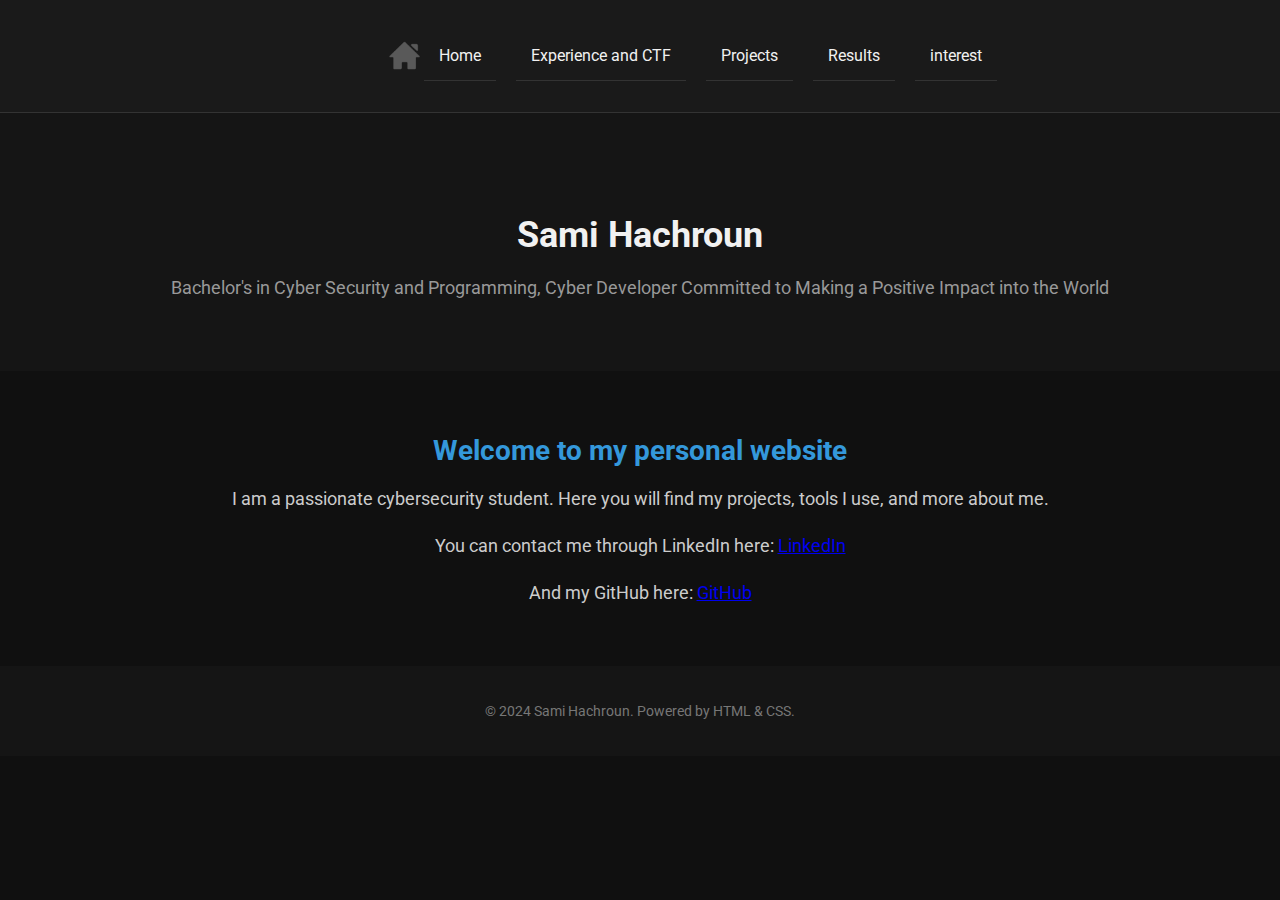
<file: index.html>
<!DOCTYPE html>
<html lang="no">
<head> 
    <meta charset="UTF-8">
    <meta name="viewport" content="width=device-width, initial-scale=1.0">
    <title>Sami Hachroun - Home</title>
    <link href="https://fonts.googleapis.com/css2?family=Roboto:wght@400;700&display=swap" rel="stylesheet">
    <link rel="stylesheet" href="style.css">
</head>
<body>
    <nav>
        <div class="logo">
            <a href="index.html"><img src="hus.png" alt="Home Icon"></a>
        </div>
        <ul>
            <li><a href="index.html">Home</a></li>
            <li><a href="experience.html">Experience and CTF</a></li>
            <li><a href="projects.html">Projects</a></li>
            <li><a href="bio.html">Results</a></li>
            <li><a href="interest.html">interest</a></li>
        </ul>
    </nav>

    <header>
        <h1>Sami Hachroun</h1>
        <p>Bachelor's in Cyber Security and Programming, Cyber Developer Committed to Making a Positive Impact into the World</p>
    </header>

    <section>
        <h2>Welcome to my personal website</h2>
        <p>I am a passionate cybersecurity student. Here you will find my projects, tools I use, and more about me. </p>
        <p>You can contact me through LinkedIn here: <a href="https://www.linkedin.com/in/sami-hachroun-9470ba21b/" target="_blank">LinkedIn</a></p>
        <p>And my GitHub here: <a href="https://github.com/MrFirewall1" target="_blank">GitHub</a></p>
        
        
    </section>



    <footer>
        <p>&copy; 2024 Sami Hachroun. Powered by HTML & CSS.</p>
    </footer>
</body>
</html>
</file>
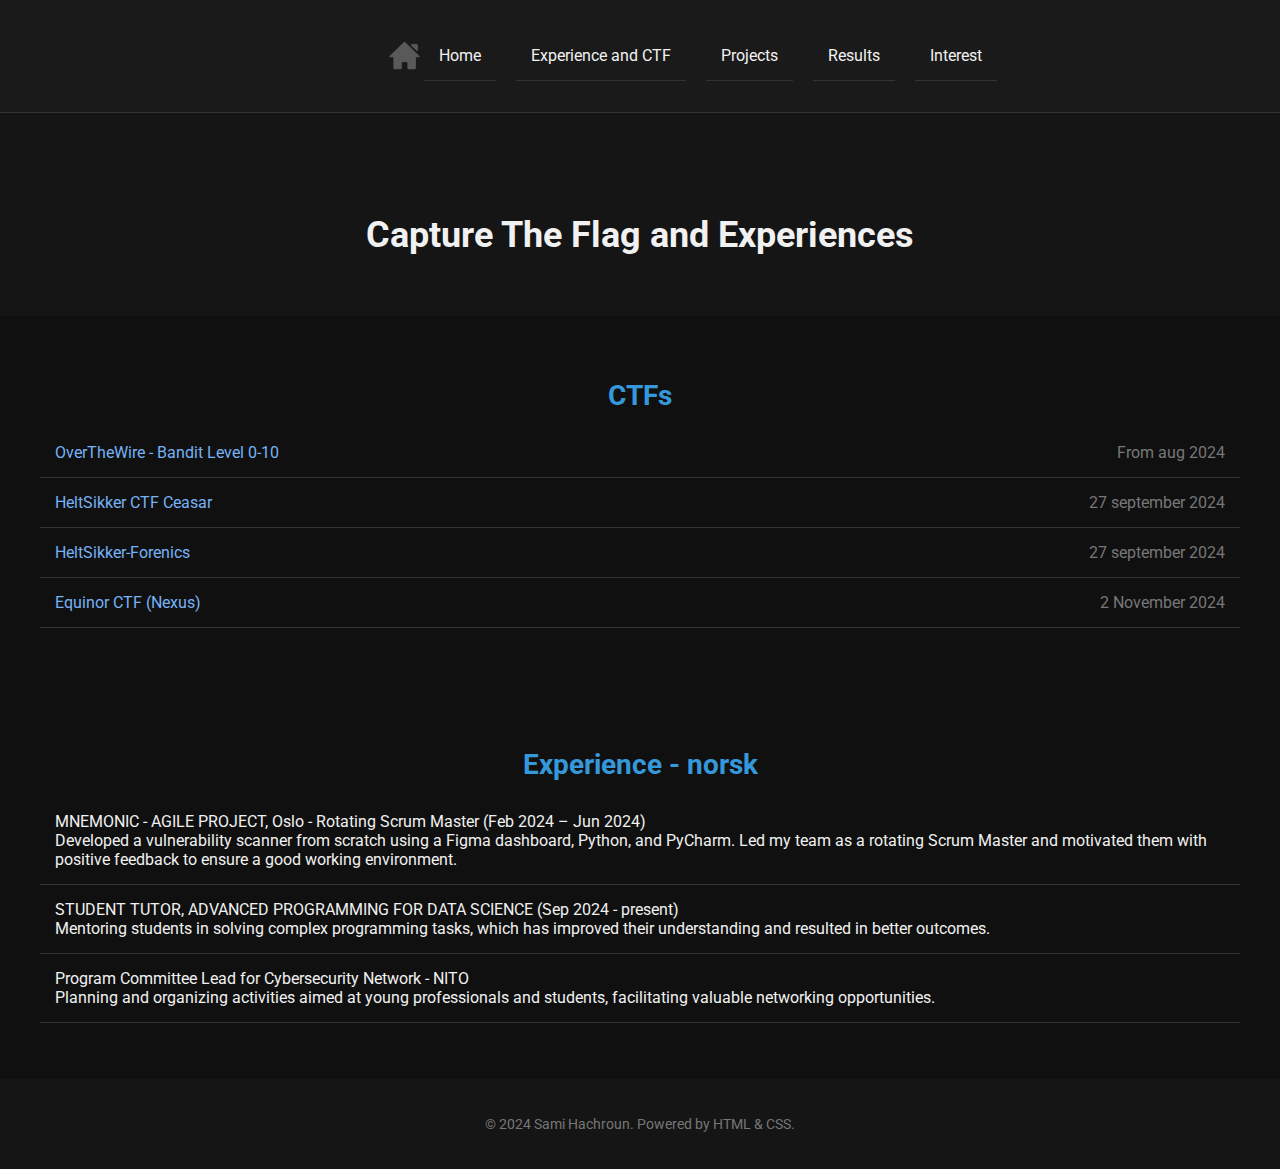
<file: experience.html>
<!DOCTYPE html>
<html lang="no">
<head>
    <meta charset="UTF-8">
    <meta name="viewport" content="width=device-width, initial-scale=1.0">
    <title>Sami Hachroun - CTFs</title>
    <link href="https://fonts.googleapis.com/css2?family=Roboto:wght@400;700&display=swap" rel="stylesheet">
    <link rel="stylesheet" href="style.css">
</head>
<body>
    <nav>
        <div class="logo">
            <a href="index.html"><img src="hus.png" alt="Home Icon"></a>
        </div>
        <ul>
            <li><a href="index.html">Home</a></li>
            <li><a href="experience.html">Experience and CTF</a></li>
            <li><a href="projects.html">Projects</a></li>
            <li><a href="bio.html">Results</a></li>
            <li><a href="interest.html">Interest</a></li>
        </ul>
    </nav>

    <header>
        <h1>Capture The Flag and Experiences</h1>
    </header>

    <section>
        <h2>CTFs</h2>
        <ul>
            <li><a href="#">OverTheWire - Bandit Level 0-10</a><span class="date">From aug 2024</span></li>
            <li><a href="https://github.com/MrFirewall1/Writeups-Heltsikker-ceasar">HeltSikker CTF Ceasar</a><span class="date">27 september 2024</span></li>
            <li><a href="https://github.com/MrFirewall1/HeltSikker-Forenics">HeltSikker-Forenics</a><span class="date">27 september 2024</span></li>
            <li><a href="#">Equinor CTF (Nexus)</a><span class="date">2 November 2024</span></li>
        </ul>
    </section>

    <section>
        <h2>Experience - norsk</h2>
        <ul>
            <li>MNEMONIC - AGILE PROJECT, Oslo - Rotating Scrum Master (Feb 2024 – Jun 2024)<br>
                Developed a vulnerability scanner from scratch using a Figma dashboard, Python, and PyCharm. Led my team as a rotating Scrum Master and motivated them with positive feedback to ensure a good working environment.
            </li>
            <li>STUDENT TUTOR, ADVANCED PROGRAMMING FOR DATA SCIENCE (Sep 2024 - present)<br>
                Mentoring students in solving complex programming tasks, which has improved their understanding and resulted in better outcomes.
            </li>
            <li>Program Committee Lead for Cybersecurity Network - NITO<br>
                Planning and organizing activities aimed at young professionals and students, facilitating valuable networking opportunities.
            </li>
        </ul>
    </section>

    <footer>
        <p>&copy; 2024 Sami Hachroun. Powered by HTML & CSS.</p>
    </footer>
</body>
</html>
</file>
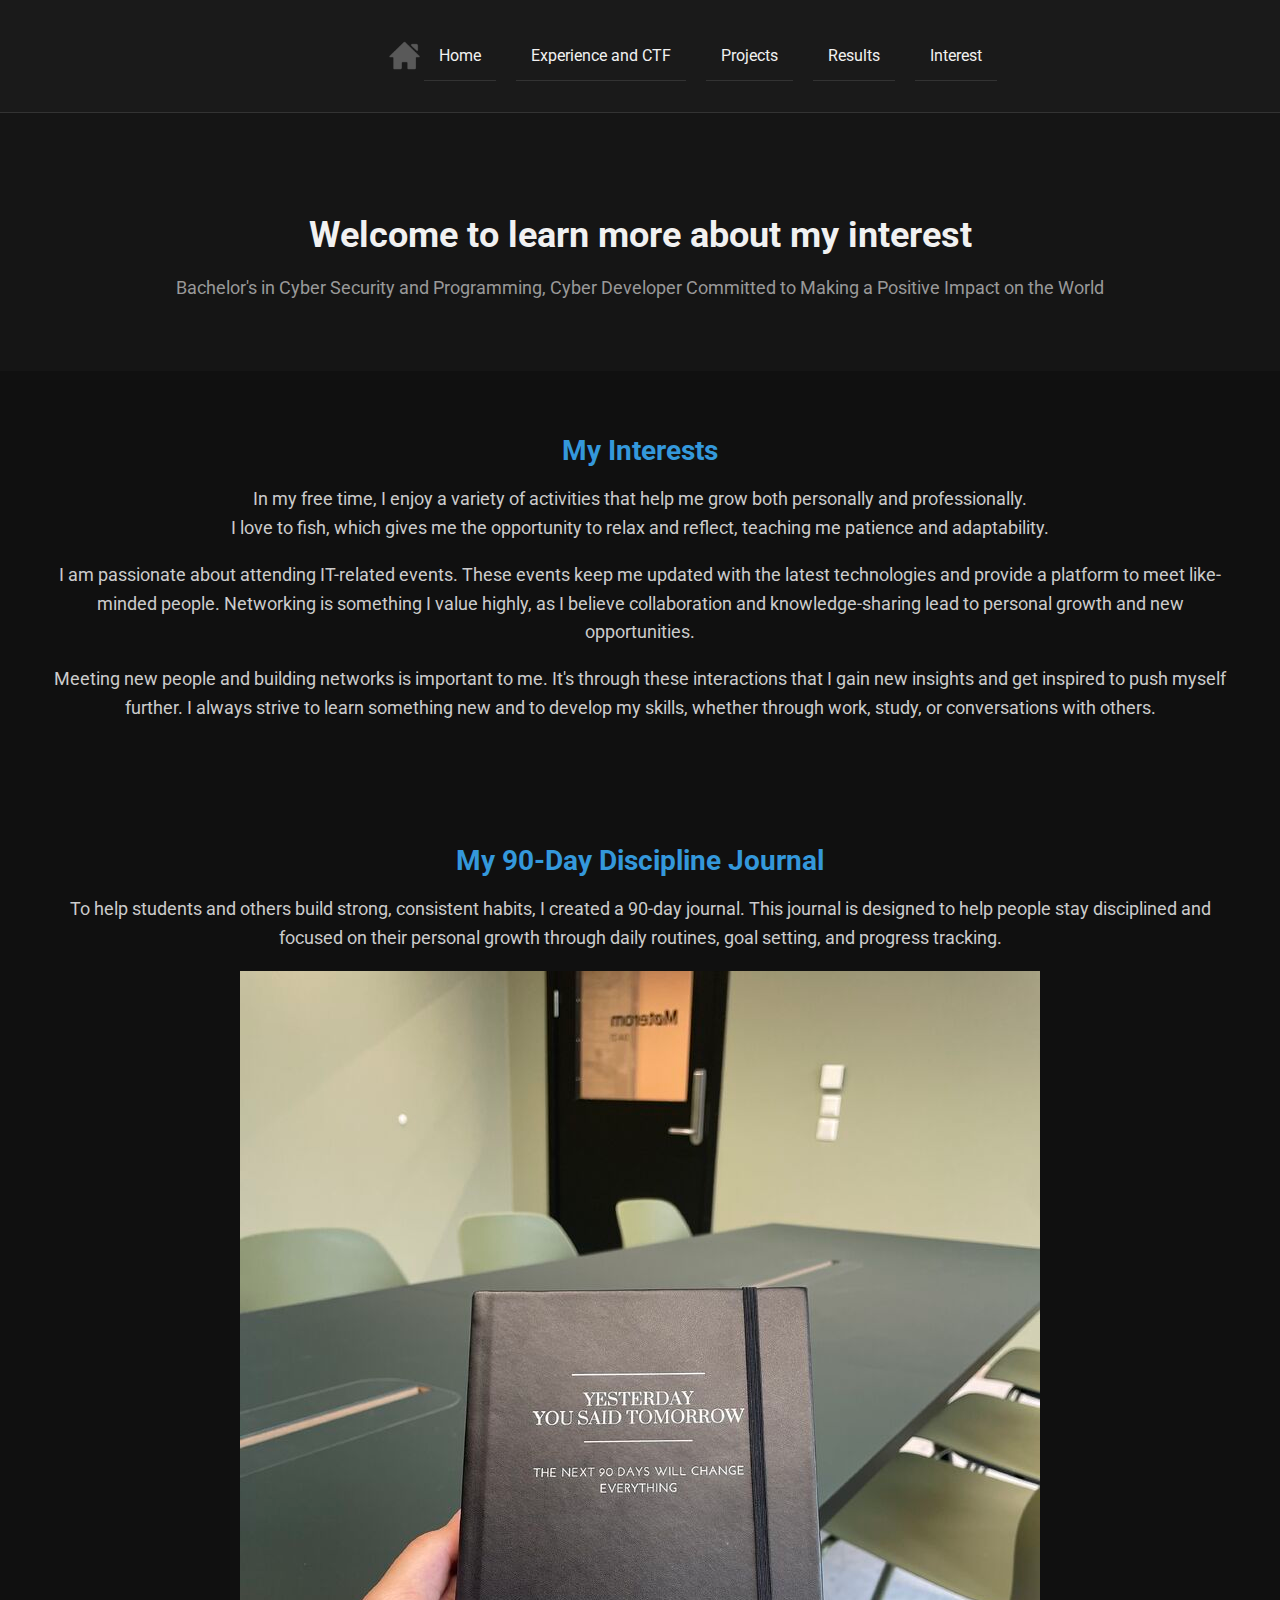
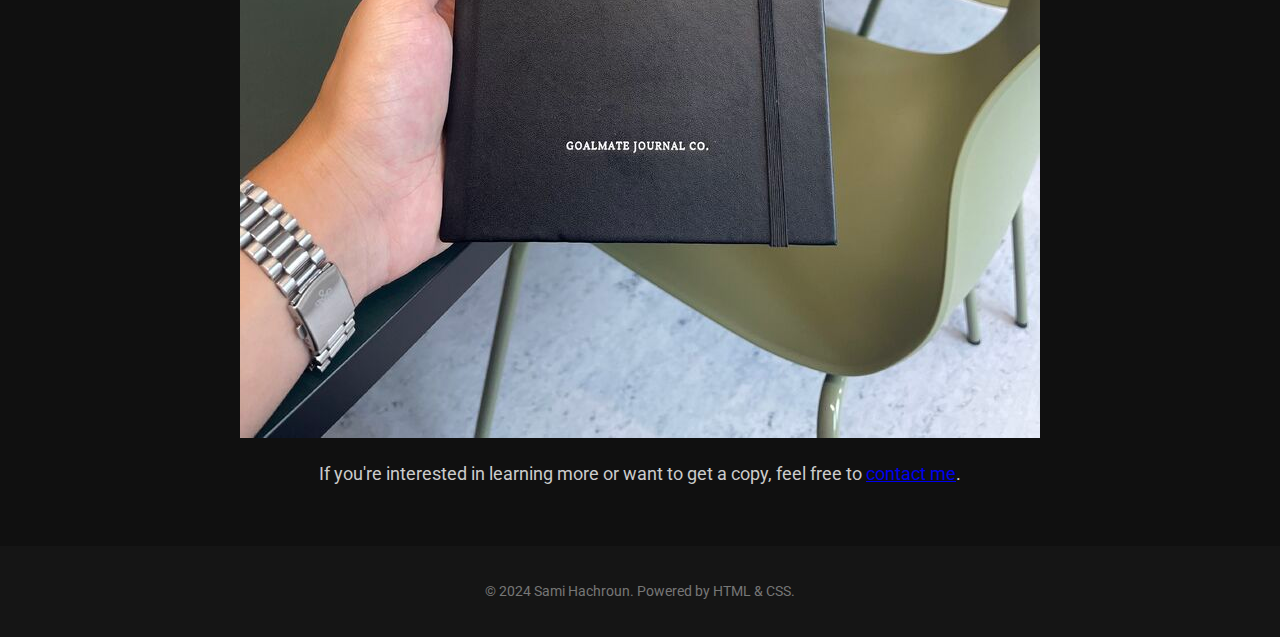
<file: interest.html>
<!DOCTYPE html>
<html lang="no">
<head>
    <meta charset="UTF-8">
    <meta name="viewport" content="width=device-width, initial-scale=1.0">
    <title>Sami Hachroun - Home</title>
    <link href="https://fonts.googleapis.com/css2?family=Roboto:wght@400;700&display=swap" rel="stylesheet">
    <link rel="stylesheet" href="style.css">
</head>
<body>
    <nav>
        <div class="logo">
            <a href="index.html"><img src="hus.png" alt="Home Icon"></a>
        </div>
        <ul>
            <li><a href="index.html">Home</a></li>
            <li><a href="experience.html">Experience and CTF</a></li>
            <li><a href="projects.html">Projects</a></li>
            <li><a href="bio.html">Results</a></li>
            <li><a href="interest.html">Interest</a></li>
        </ul>
    </nav>

    <header>
        <h1>Welcome to learn more about my interest</h1>
        <p>Bachelor's in Cyber Security and Programming, Cyber Developer Committed to Making a Positive Impact on the World</p>
    </header>

   
    <section class="interests-section">
        <h2>My Interests</h2>
        <p>In my free time, I enjoy a variety of activities that help me grow both personally and professionally. <br> 
        I love to fish, which gives me the opportunity to relax and reflect, teaching me patience and adaptability.</p>
        <p>I am passionate about attending IT-related events. These events keep me updated with the latest technologies and provide a platform to meet like-minded people. Networking is something I value highly, as I believe collaboration and knowledge-sharing lead to personal growth and new opportunities.</p>
        <p>Meeting new people and building networks is important to me. It's through these interactions that I gain new insights and get inspired to push myself further. I always strive to learn something new and to develop my skills, whether through work, study, or conversations with others.</p>
    </section>

    <section class="journal-section">
        <h2>My 90-Day Discipline Journal</h2>
        <p>To help students and others build strong, consistent habits, I created a 90-day journal. This journal is designed to help people stay disciplined and focused on their personal growth through daily routines, goal setting, and progress tracking.</p>
        <img src="Bok.jpg" alt="90-Day Discipline Journal" class="journal-image">
        <p>If you're interested in learning more or want to get a copy, feel free to <a href="contact.page.html">contact me</a>.</p>
    </section>

    <footer>
        <p>&copy; 2024 Sami Hachroun. Powered by HTML & CSS.</p>
    </footer>
</body>
</html>
</file>
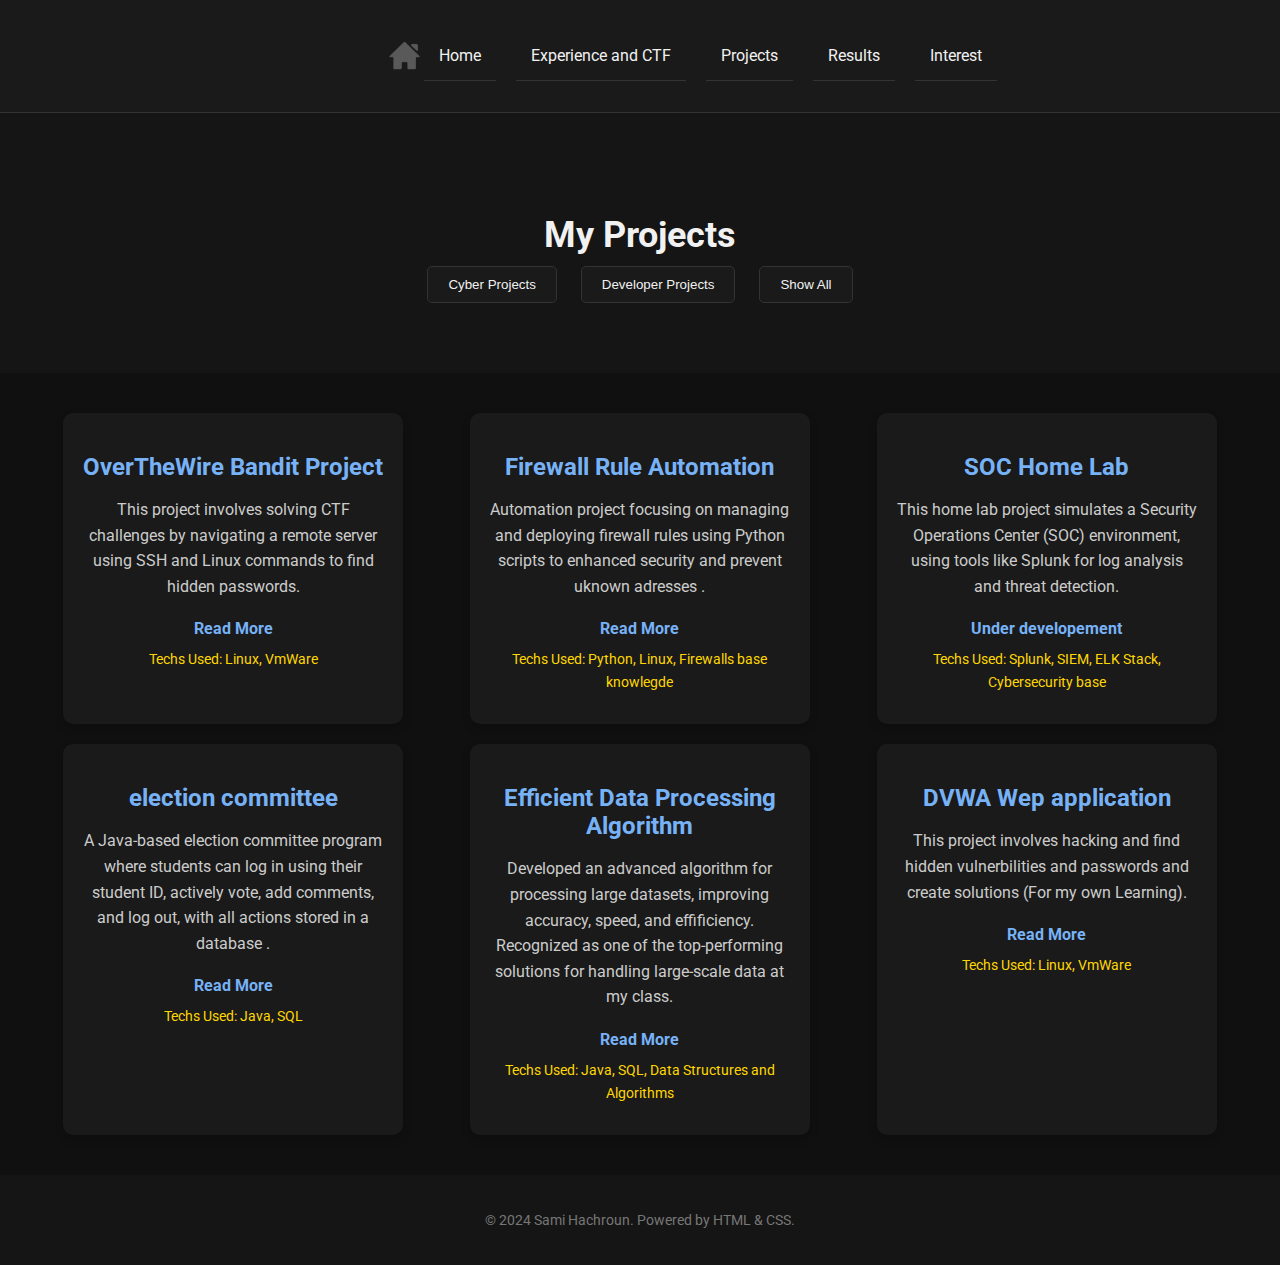
<file: projects.html>
<!DOCTYPE html>
<html lang="no">
<head>
    <meta charset="UTF-8">
    <meta name="viewport" content="width=device-width, initial-scale=1.0">
    <title>Sami Hachroun - Projects</title>
    <link href="https://fonts.googleapis.com/css2?family=Roboto:wght@400;700&display=swap" rel="stylesheet">
    <link rel="stylesheet" href="style.css">
</head>
<body>
    <nav>
        <div class="logo">
            <a href="index.html"><img src="hus.png" alt="Home Icon"></a>
        </div>
        <ul>
            <li><a href="index.html">Home</a></li>
            <li><a href="experience.html">Experience and CTF</a></li> 
            <li><a href="projects.html">Projects</a></li>
            <li><a href="bio.html">Results</a></li>
            <li><a href="interest.html">Interest</a></li>
        </ul>
    </nav>
    <header>
        <h1>My Projects</h1>
        <div class="filter-buttons">
            <button onclick="filterProjects('cyber')">Cyber Projects</button>
            <button onclick="filterProjects('developer')">Developer Projects</button>
            <button onclick="filterProjects('all')">Show All</button>
        </div>
    </header> 

    <section class="projects">
        <div class="project-card" data-category="cyber">
            <h2>OverTheWire Bandit Project</h2>
            <p>This project involves solving CTF challenges by navigating a remote server using SSH and Linux commands to find hidden passwords.</p>
            <a href="https://overthewire.org/wargames/" target="_blank">Read More</a>
            <p class="techs-used">Techs Used: Linux, VmWare</p>
        </div>

     
        <div class="project-card" data-category="cyber">
            <h2>Firewall Rule Automation</h2>
            <p>Automation project focusing on managing and deploying firewall rules using Python scripts to enhanced security and prevent uknown adresses .</p>
            <a href="https://github.com/MrFirewall1/Firewall-easy-">Read More</a>
            <p class="techs-used">Techs Used: Python, Linux, Firewalls base knowlegde</p>
        </div>

        <div class="project-card" data-category="cyber">
            <h2>SOC Home Lab</h2>
            <p>This home lab project simulates a Security Operations Center (SOC) environment, using tools like Splunk for log analysis and threat detection.</p>
            <a href="#">Under developement</a>
            <p class="techs-used">Techs Used: Splunk, SIEM, ELK Stack, Cybersecurity base</p>
        </div>

        <div class="project-card" data-category="developer">
            <h2>election committee</h2>
            <p>A Java-based election committee program where students can log in using their student ID, actively vote, add comments, and log out, with all actions stored in a database .</p>
            <a href="https://github.com/MrFirewall1/valgkomitee-java">Read More</a>
            <p class="techs-used">Techs Used: Java, SQL</p>
        </div>

        <div class="project-card" data-category="developer">
            <h2>Efficient Data Processing Algorithm</h2>
            <p>Developed an advanced algorithm for processing large datasets, improving accuracy, speed, and effificiency. Recognized as one of the top-performing solutions for handling large-scale data at my class.</p>
            <a href="https://github.com/MrFirewall1/Algo-project" target="_blank">Read More</a>
            <p class="techs-used">Techs Used: Java, SQL, Data Structures and Algorithms</p>
        </div>  
        
        <div class="project-card" data-category="cyber">
            <h2>DVWA Wep application</h2>
            <p>This project involves hacking and find hidden vulnerbilities and passwords and create solutions (For my own Learning).</p>
            <a href="https://owasp.org/www-project-damn-vulnerable-web-sockets/" target="_blank">Read More</a>
            <p class="techs-used">Techs Used: Linux, VmWare</p>
        </div>

    </section>

    <footer>
        <p>&copy; 2024 Sami Hachroun. Powered by HTML & CSS.</p>
    </footer>

    <!-- JavaScript for Filtering Projects -->
    <script>
        function filterProjects(category) {
            var projects = document.querySelectorAll('.project-card');
            projects.forEach(function(project) {
                if (category === 'all') {
                    project.style.display = 'block';
                } else if (project.getAttribute('data-category') === category) {
                    project.style.display = 'block';
                } else {
                    project.style.display = 'none';
                }
            });
        }
    </script>
</body>
</html>
</file>
<file: style.css>
body {
    font-family: 'Roboto', sans-serif;
    background-color: #101010;
    color: #f1f1f1;
    margin: 0;
    padding: 0;
    padding-top: 70px;
}

nav {
    
        display: flex;
        justify-content: center;
        align-items: center;
        padding: 15px 50px;
        background-color: #1a1a1a;
        border-bottom: 1px solid #333;
        position: fixed;
        width: 100%;
        top: 0;
        z-index: 1000;
}

nav .logo img {
    width: 40px;
    height: auto;
    transition: transform 0.3s ease, filter 0.3s ease;
}

nav .logo img:hover {
    transform: scale(1.2);
    filter: drop-shadow(0 0 10px #77B2F7);
    cursor: pointer;
}

nav ul {
    list-style: none;
    display: flex;
    gap: 20px;
}

nav ul li {
    display: inline;
}

nav ul li a {
    color: #f1f1f1;
    text-decoration: none;
    font-size: 16px;
}

nav ul li a:hover {
    color: #77B2F7;
}

nav .theme-toggle {
    font-size: 20px;
    cursor: pointer;
    color: #f1f1f1;
}

nav .theme-toggle:hover {
    color: #77B2F7;
}

header {
    text-align: center;
    padding: 120px 0 50px 0;
    background-color: #151515;
}

header h1 {
    font-size: 36px;
    margin-bottom: 10px;
}

header p {
    font-size: 18px;
    color: #999;
}

.logo img {
    transition: transform 0.3s ease;
}

.logo img:hover {
    transform: scale(1.2);
    cursor: pointer;
}

/* --- SECTIONS --- */
section {
    text-align: center;
    padding: 40px;
    max-width: 1200px;
    margin: auto;
}

section h2 {
    font-size: 28px;
    margin-bottom: 15px;
    color: #3498db;
    font-weight: 700;
}

p {
    font-size: 18px;
    line-height: 1.6;
    color: #ccc;
    text-align: center;
}

.tech-used {
    font-size: 16px;
    font-weight: bold;
    color: #ffd700;
    text-align: center;
}

ul {
    list-style-type: none;
    padding: 0;
    text-align: left;
}

ul li {
    padding: 15px;
    border-bottom: 1px solid #333;
}

ul li a {
    color: #77B2F7;
    text-decoration: none;
}

ul li a:hover {
    color: #fff;
}

ul .date {
    float: right;
    color: #777;
}

.projects {
    display: flex;
    flex-wrap: wrap;
    justify-content: space-around;
    gap: 20px;
}

.project-card {
    background-color: #1a1a1a;
    border-radius: 10px;
    padding: 20px;
    width: 300px;
    text-align: center;
    box-shadow: 0 4px 8px rgba(0, 0, 0, 0.2);
    transition: transform 0.3s ease, box-shadow 0.3s ease;
}

.project-card:hover {
    transform: scale(1.05);
    box-shadow: 0 6px 12px rgba(0, 0, 0, 0.3);
}

.project-card img {
    max-width: 100%;
    border-radius: 8px;
    margin-bottom: 15px;
}

.project-card h2 {
    color: #77B2F7;
    font-size: 1.5em;
    margin-bottom: 10px;
}

.project-card p {
    font-size: 1em;
    margin-bottom: 10px;
    color: #ccc;
}

.project-card a {
    color: #77B2F7;
    text-decoration: none;
    font-weight: bold;
    display: inline-block;
    margin-top: 10px;
}

.project-card a:hover {
    color: #fff;
}

.project-card .techs-used {
    color: #ffd700;
    font-size: 0.9em;
    margin-top: 10px;
}

.filter-buttons {
    margin-bottom: 20px;
}

.filter-buttons button {
    padding: 10px 20px;
    margin: 0 10px;
    background-color: #1a1a1a;
    color: #f1f1f1;
    border: 1px solid #333;
    border-radius: 5px;
    cursor: pointer;
    transition: background-color 0.3s ease, box-shadow 0.3s ease;
}

.filter-buttons button:hover {
    background-color: #77B2F7;
    color: #fff;
    box-shadow: 0 4px 6px rgba(0, 0, 0, 0.3);
}

filter-buttons button:focus {
    outline: none;
    background-color: #333;
    color: #fff;
}

footer {
    padding: 20px 0;
    background-color: #151515;
    text-align: center;
}

footer p {
    font-size: 14px;
    color: #777;
}

.result-container {
    display: flex;
    flex-wrap: wrap;
    align-items: center;
    justify-content: center;
    margin-bottom: 30px;
    background-color: #1a1a1a;
    border-radius: 10px;
    padding: 20px;
    box-shadow: 0 4px 8px rgba(0, 0, 0, 0.2);
    max-width: 900px;
    margin-left: auto;
    margin-right: auto;
    gap: 20px;
}

.result-image {
    width: calc(45% - 10px);
    height: auto;
    border-radius: 10px;
    margin: 10px;
}

.result-description {
    max-width: 60%;
    color: #f1f1f1;
}

.result-description h3 {
    color: #77B2F7;
    font-size: 1.5em;
    margin-bottom: 10px;
}

.result-description p {
    color: #ccc;
    font-size: 1em;
}

/* --- INTEREST SECTION --- */
.interest-section {
    text-align: center;
    padding: 40px;
    max-width: 1200px;
    margin: 120px auto 40px;
    transform: scale(0.8);
    transform-origin: top center;
}

.interest-section h2 {
    font-size: 32px;
    margin-bottom: 20px;
    color: #3498db;
    font-weight: 700;
}

.interest-section p {
    font-size: 18px;
    line-height: 1.6;
    color: #ccc;
    text-align: center;
}

/* --- RESPONSIVE DESIGN FOR MOBILE --- */
@media (max-width: 768px) {
    nav ul {
        flex-direction: column;
        gap: 10px;
    }

    header h1 {
        font-size: 28px;
    }

    header p {
        font-size: 16px;
    }

    .projects {
        flex-direction: column;
        align-items: center;
    }

    .project-card {
        width: 100%;
    }

    .result-container {
        flex-direction: column;
    }

    .result-image {
        max-width: 100%;
        margin-bottom: 20px;
    }

    .result-description {
        max-width: 100%;
        text-align: center;
    }
}
</file>
